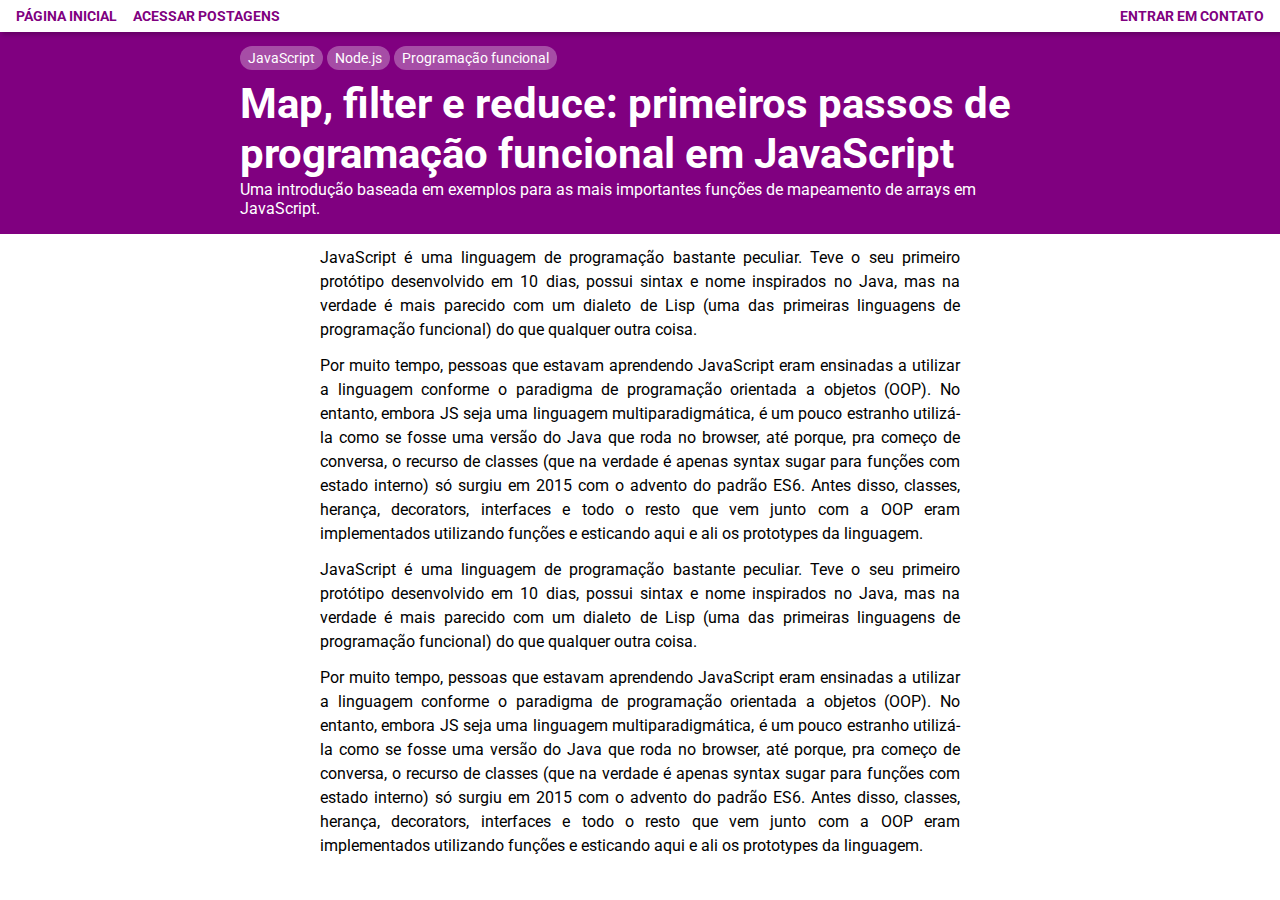
<file: index.html>
<!DOCTYPE html>
<html>

<head>
  <meta charset="utf-8">
  <title>replit</title>
  <link rel="stylesheet" href="/estilos.css">
  <link rel="preconnect" href="https://fonts.googleapis.com">
  <link rel="preconnect" href="https://fonts.gstatic.com" crossorigin>
  <link href="https://fonts.googleapis.com/css2?family=Roboto&display=swap" rel="stylesheet">
</head>

<body>
  <!-- app-bar inicio -->
  <div class="app-bar">
    <div class="app-bar-esquerda">
      <!-- <a href="/" class="app-bar-link">
        <img src="/imagens/logo-appbar.svg" alt="Logo da página" class="app-bar-logo">
      </a> -->
      <a href="/" class="app-bar-link">Página inicial</a>
      <a href="/" class="app-bar-link">Acessar postagens</a>
    </div>
    <div class="app-bar-direita">
      <a href="/" class="app-bar-link">Entrar em contato</a>
    </div>
  </div>
  <!-- app-bar fim -->
  <!-- cabecalho inicio -->
  <div class="cabecalho">
    <div class="cabecalho-conteudo">
      <div class="lista-tags">
        <span class="tag">JavaScript</span>
        <span class="tag">Node.js</span>
        <span class="tag">Programação funcional</span>
      </div>
      <h1 class="cabecalho-titulo">Map, filter e reduce: primeiros passos de programação funcional em JavaScript</h1>
      <p class="cabecalho-descricao">Uma introdução baseada em exemplos para as mais importantes funções de mapeamento
        de
        arrays em JavaScript.</p>
    </div>
  </div>
  <!-- cabecalho fim -->
  <!-- conteudo inicio -->
  <div class="conteudo">
    <p class="conteudo-paragrafo">
      JavaScript é uma linguagem de programação bastante peculiar. Teve o seu primeiro protótipo desenvolvido em 10
      dias,
      possui sintax e nome inspirados no Java, mas na verdade é mais parecido com um dialeto de Lisp (uma das primeiras
      linguagens de programação funcional) do que qualquer outra coisa.
    </p>
    <p class="conteudo-paragrafo">
      Por muito tempo, pessoas que estavam aprendendo JavaScript eram ensinadas a utilizar a linguagem conforme o
      paradigma de programação orientada a objetos (OOP). No entanto, embora JS seja uma linguagem multiparadigmática, é
      um pouco estranho utilizá-la como se fosse uma versão do Java que roda no browser, até porque, pra começo de
      conversa, o recurso de classes (que na verdade é apenas syntax sugar para funções com estado interno) só surgiu em
      2015 com o advento do padrão ES6. Antes disso, classes, herança, decorators, interfaces e todo o resto que vem
      junto
      com a OOP eram implementados utilizando funções e esticando aqui e ali os prototypes da linguagem.
    </p>
    <p class="conteudo-paragrafo">
      JavaScript é uma linguagem de programação bastante peculiar. Teve o seu primeiro protótipo desenvolvido em 10
      dias,
      possui sintax e nome inspirados no Java, mas na verdade é mais parecido com um dialeto de Lisp (uma das primeiras
      linguagens de programação funcional) do que qualquer outra coisa.
    </p>
    <p class="conteudo-paragrafo">
      Por muito tempo, pessoas que estavam aprendendo JavaScript eram ensinadas a utilizar a linguagem conforme o
      paradigma de programação orientada a objetos (OOP). No entanto, embora JS seja uma linguagem multiparadigmática, é
      um pouco estranho utilizá-la como se fosse uma versão do Java que roda no browser, até porque, pra começo de
      conversa, o recurso de classes (que na verdade é apenas syntax sugar para funções com estado interno) só surgiu em
      2015 com o advento do padrão ES6. Antes disso, classes, herança, decorators, interfaces e todo o resto que vem
      junto
      com a OOP eram implementados utilizando funções e esticando aqui e ali os prototypes da linguagem.
    </p>
  </div>
  <!-- conteudo fim -->
</body>

</html>
</file>
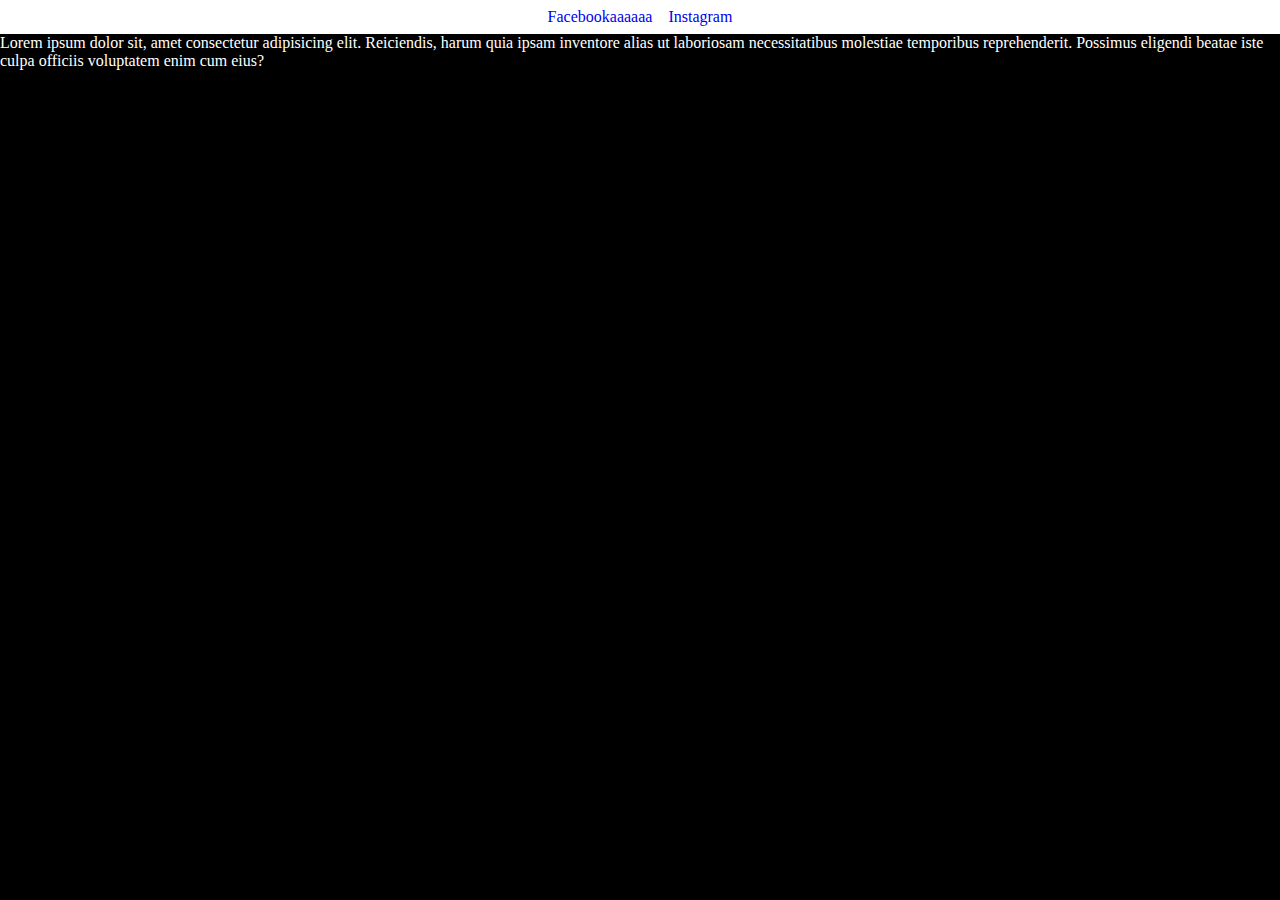
<file: 1-20.html>
<!DOCTYPE html>
<html lang="pt-BR">
  <head>
    <meta charset="UTF-8" />
    <meta http-equiv="X-UA-Compatible" content="IE=edge" />
    <meta name="viewport" content="width=device-width, initial-scale=1.0" />
    <link rel="stylesheet" href="style.css" />
    <title>Exercicio 1.20</title>
  </head>

  <body>
    <div class="dvpai">
      <div class="divfilho">
        <a href="#" class="link">Facebookaaaaaa</a>
        <a href="#" class="link">Instagram</a>
      </div>
    </div>
    <div class="dvconteudo">
      <p class="prf">
        Lorem ipsum dolor sit, amet consectetur adipisicing elit. Reiciendis,
        harum quia ipsam inventore alias ut laboriosam necessitatibus molestiae
        temporibus reprehenderit. Possimus eligendi beatae iste culpa officiis
        voluptatem enim cum eius?
      </p>
    </div>
  </body>
</html>
</file>
<file: estilos.css>
body {
  margin: 0;
  font-family: "Roboto", sans-serif;
  font-size: 16px;
}

h1 {
  margin: 0;
}

p {
  margin: 0;
}

.app-bar {
  position: sticky;
  background-color: white;
  width: 100%;
  top: 0;
  left: 0;
  display: flex;
  flex-direction: row;
  align-items: center;
  padding-top: 8px;
  padding-bottom: 8px;
  padding-left: 16px;
  padding-right: 16px;
  box-sizing: border-box;
  box-shadow: 2px 3px 4px rgba(0, 0, 0, 0.2);
}

.app-bar-esquerda {
  flex-grow: 1;
  display: flex;
  flex-direction: row;
  align-items: center;
  gap: 16px;
}

.app-bar-direita {
  display: flex;
  flex-direction: row;
  align-items: center;
}

.app-bar-logo {
  width: 36px;
  height: 36px;
}

.app-bar-link {
  text-decoration: none;
  text-transform: uppercase;
  color: purple;
  font-weight: bold;
  font-size: 14px;
}

.cabecalho {
  background-color: purple;
  color: white;
  padding-top: 16px;
  padding-bottom: 16px;
}

.cabecalho-conteudo {
  width: 800px;
  margin: auto;
}

.lista-tags {
  margin-bottom: 12px;
}

.tag {
  background-color: rgba(255, 255, 255, 0.3);
  padding-top: 4px;
  padding-bottom: 4px;
  padding-left: 8px;
  padding-right: 8px;
  border-radius: 12px;
  font-size: 14px;
}

.cabecalho-titulo {
  font-size: 42px;
  line-height: 1.2;
}

.cabecalho-descricao {
}

.conteudo {
  width: 640px;
  margin: auto;
}

.conteudo-paragrafo {
  font-size: 16px;
  line-height: 1.5;
  margin-top: 12px;
  text-align: justify;
}
</file>
<file: style.css>
.dvpai {
  position: sticky;
  background-color: white;
  width: 100%;
  top: 0;
  display: flex;
  flex-direction: row;
  align-items: center;
  padding: 8px 16px;
  box-sizing: border-box;
  left: 0;
  justify-content: center;
  text-align: center;
}
.divfilho {
  gap: 16px;
  flex-direction: row;
  display: flex;
  align-items: center;
}
body {
  background-color: black;
  margin: 0;
}
.dvconteudo {
  margin: 0;
  display: flex;
}
.link {
  text-decoration: none;
}
.prf {
  color: white;
  margin-top: 0;
}
</file>
